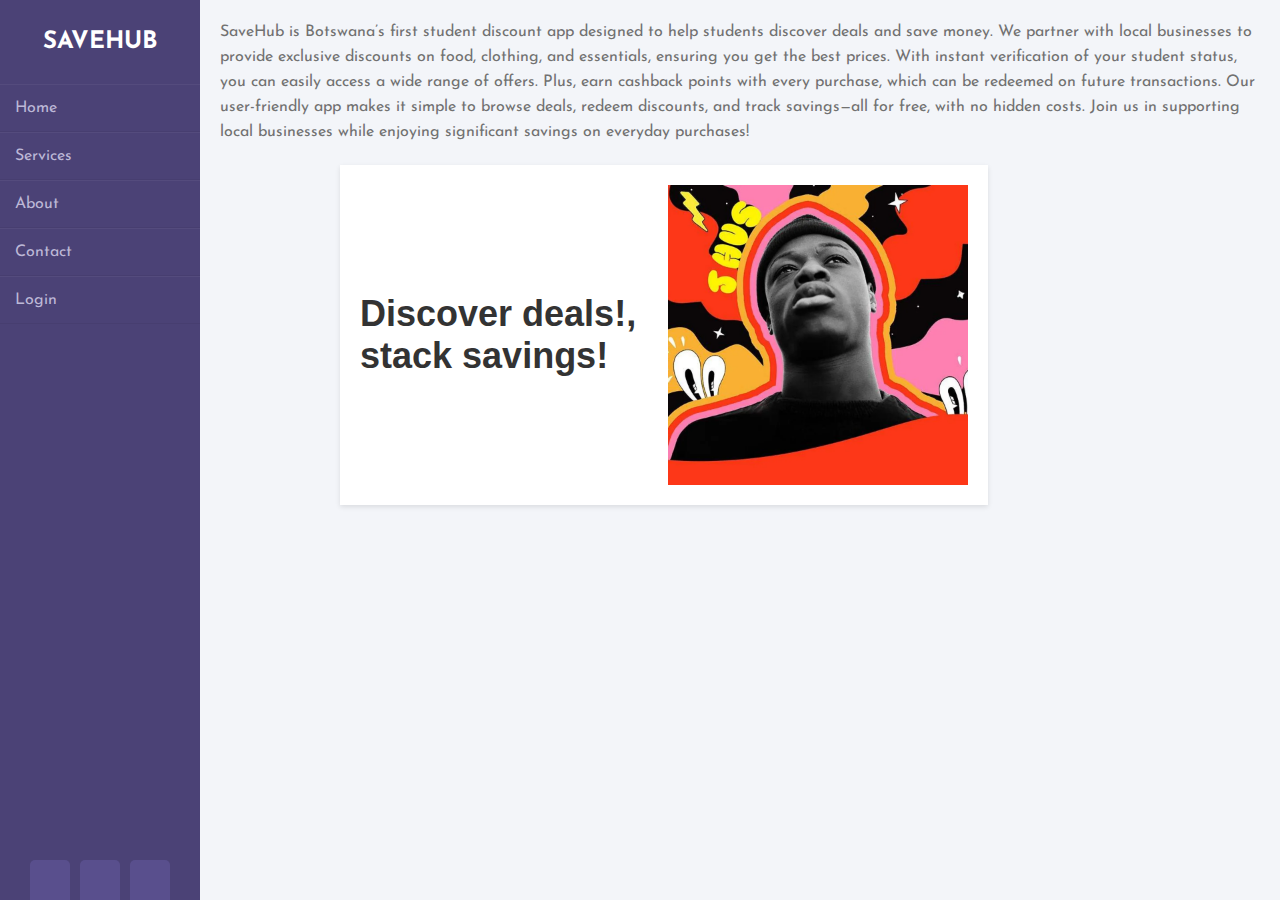
<file: index.html>
<!DOCTYPE html>
<html lang="en">
<head>
    <meta charset="UTF-8">
    <meta name="viewport" content="width=device-width, initial-scale=1.0">
    <title>SaveHub</title>
    <link rel="stylesheet" href="styles.css">
</head>
<body>
    <div class="wrapper">
        <div class="sidebar">
            <h2>saveHub</h2>
            <ul>
                <li><a href="#"><i class="fas fa-home"></i>Home</a></li>
                <li><a href="services.html"><i class="fas fa-user"></i>Services</a></li>
                <li><a href="about.html"><i class="fas fa-address-card"></i>About</a></li>
                <li><a href="contact.html"><i class="fas fa-address-book"></i>Contact</a></li>
                
                <li><a href="login.html"><i class="fas fa-map-pin"></i>Login</a></li>
            </ul> 
            <div class="social_media">
              <a href="#"><i class="fab fa-facebook-f"></i></a>
              <a href="#"><i class="fab fa-twitter"></i></a>
              <a href="#"><i class="fab fa-instagram"></i></a>
          </div>
        </div>
        <div class="main_content">
            <div class="info">
                <div>
                    SaveHub is Botswana’s first student discount app designed to help students discover deals and save money. We partner with local businesses to provide exclusive discounts on food, clothing, and essentials, ensuring you get the best prices. With instant verification of your student status, you can easily access a wide range of offers. Plus, earn cashback points with every purchase, which can be redeemed on future transactions. Our user-friendly app makes it simple to browse deals, redeem discounts, and track savings—all for free, with no hidden costs. Join us in supporting local businesses while enjoying significant savings on everyday purchases!
                </div>
               
                

                
            </div>
            <div class="content-box">
                <p class="three-d-text">Discover deals!, stack savings!</p>
                <img src="ud.webp" alt="Example Image" class="content-image">
    </div>
       
        </div>
    </div>

    <script>
        function toggleLoginBox() {
            var loginBox = document.getElementById('loginBox');
            loginBox.style.display = loginBox.style.display === 'block' ? 'none' : 'block';
        }
    </script>
</body>
</html>
</file>
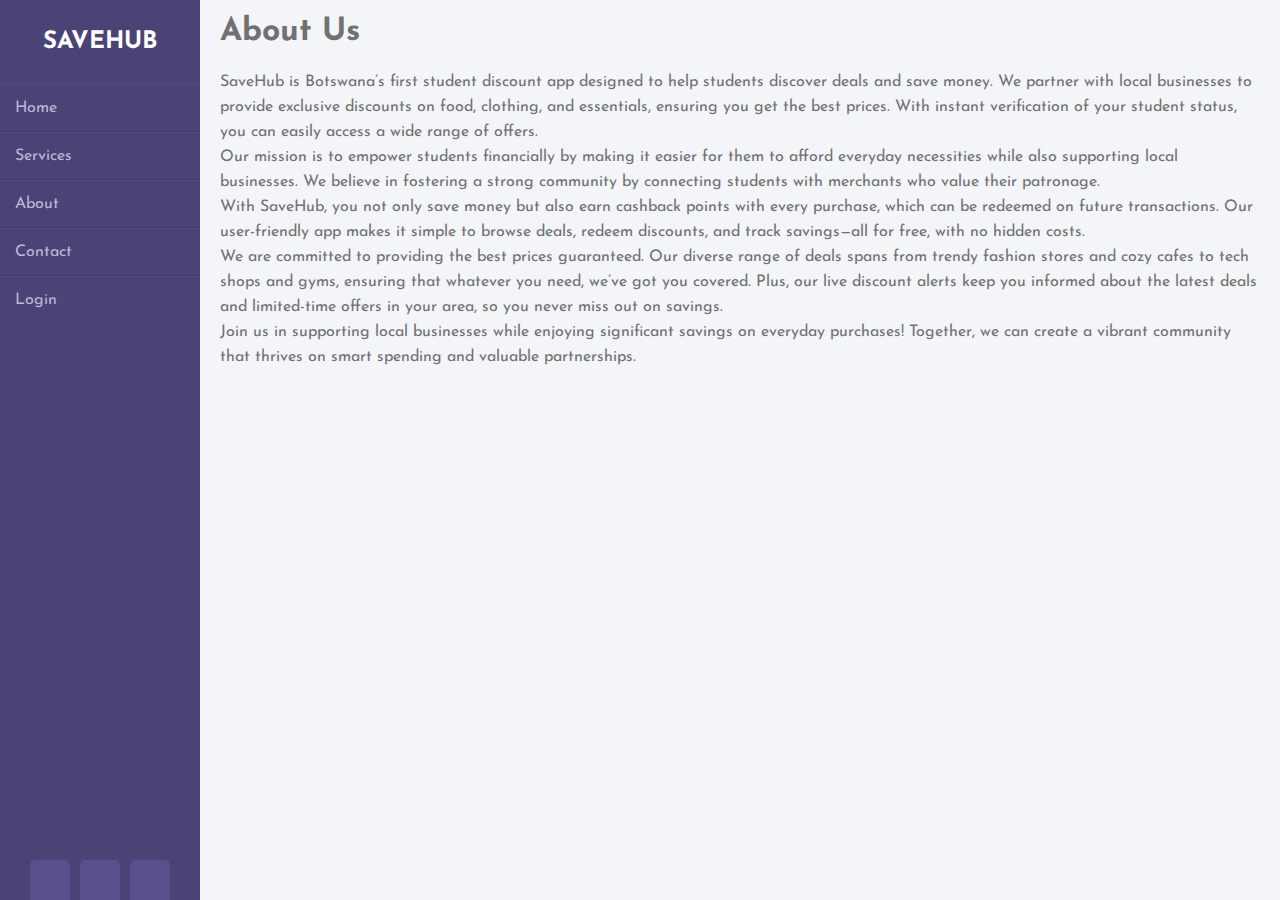
<file: about.html>
<!DOCTYPE html>
<html lang="en">
<head>
    <meta charset="UTF-8">
    <meta name="viewport" content="width=device-width, initial-scale=1.0">
    <title>About Us - SaveHub</title>
    <link rel="stylesheet" href="styles.css">
</head>
<body>
    <div class="wrapper">
        <div class="sidebar">
            <h2>SaveHub</h2>
            <ul>
                <li><a href="index.html"><i class="fas fa-home"></i>Home</a></li>
                <li><a href="services.html"><i class="fas fa-user"></i>Services</a></li>
                <li><a href="about.html"><i class="fas fa-address-card"></i>About</a></li>
                <li><a href="contact.html"><i class="fas fa-address-book"></i>Contact</a></li>
            
                <li><a href="login.html"><i class="fas fa-user"></i>Login</a></li>
            </ul> 
            <div class="social_media">
                <a href="#"><i class="fab fa-facebook-f"></i></a>
                <a href="#"><i class="fab fa-twitter"></i></a>
                <a href="#"><i class="fab fa-instagram"></i></a>
            </div>
        </div>
        <div class="main_content">
            <div class="info">
                <h1>About Us</h1><br>
                <p>SaveHub is Botswana’s first student discount app designed to help students discover deals and save money. We partner with local businesses to provide exclusive discounts on food, clothing, and essentials, ensuring you get the best prices. With instant verification of your student status, you can easily access a wide range of offers.</p>
                <p>Our mission is to empower students financially by making it easier for them to afford everyday necessities while also supporting local businesses. We believe in fostering a strong community by connecting students with merchants who value their patronage.</p>
                <p>With SaveHub, you not only save money but also earn cashback points with every purchase, which can be redeemed on future transactions. Our user-friendly app makes it simple to browse deals, redeem discounts, and track savings—all for free, with no hidden costs.</p>
                <p>We are committed to providing the best prices guaranteed. Our diverse range of deals spans from trendy fashion stores and cozy cafes to tech shops and gyms, ensuring that whatever you need, we’ve got you covered. Plus, our live discount alerts keep you informed about the latest deals and limited-time offers in your area, so you never miss out on savings.</p>
                <p>Join us in supporting local businesses while enjoying significant savings on everyday purchases! Together, we can create a vibrant community that thrives on smart spending and valuable partnerships.</p>
            </div>
            
        </div>
    </div>

    <script>
        function toggleLoginBox() {
            var loginBox = document.getElementById('loginBox');
            loginBox.style.display = loginBox.style.display === 'block' ? 'none' : 'block';
        }
    </script>
</body>
</html>
</file>
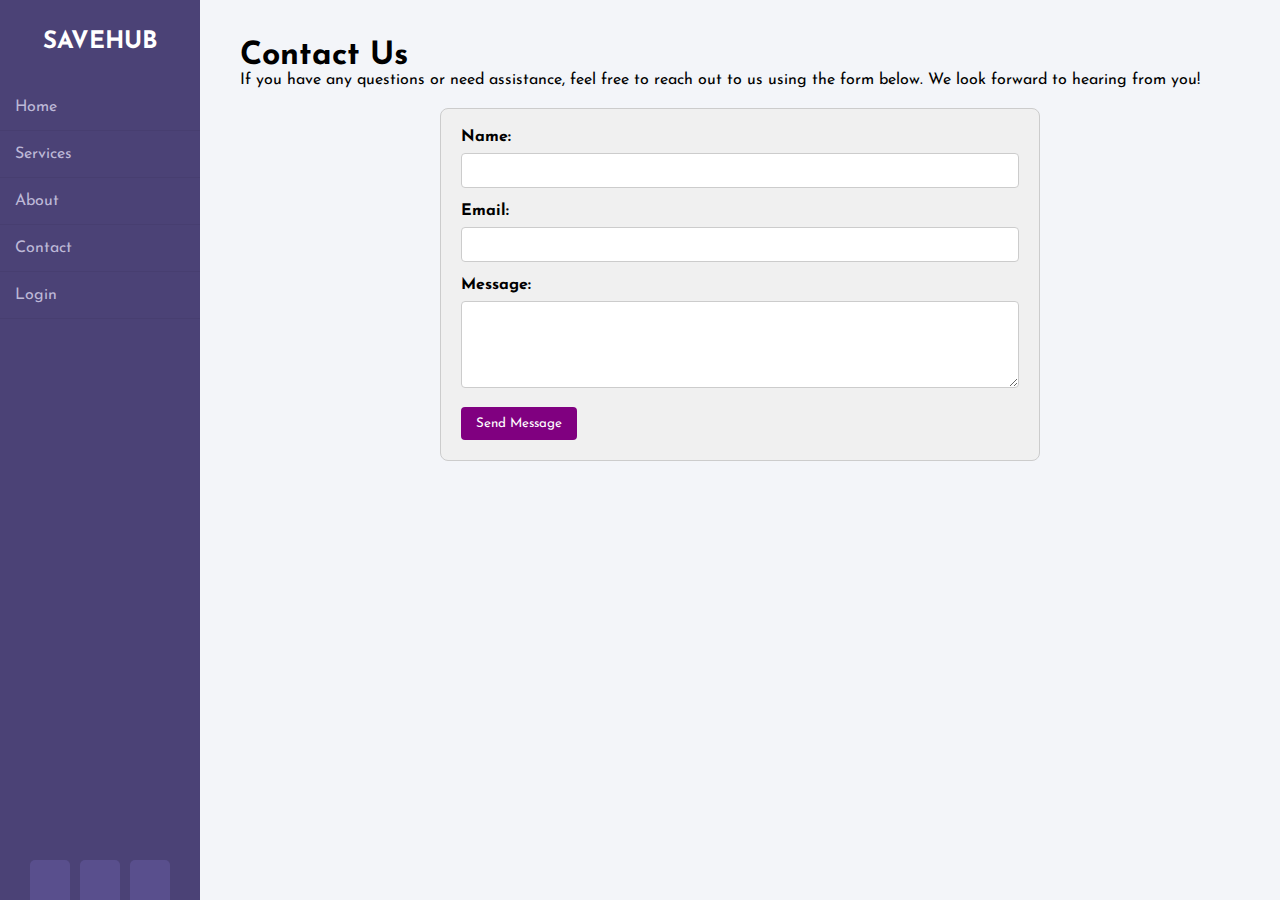
<file: contact.html>
<!DOCTYPE html>
<html lang="en">
<head>
    <meta charset="UTF-8">
    <meta name="viewport" content="width=device-width, initial-scale=1.0">
    <title>Contact Us - SaveHub</title>
    <link rel="stylesheet" href="costyles.css">
</head>
<body>
    <div class="wrapper">
        <div class="sidebar">
            <h2>SaveHub</h2>
            <ul>
                <li><a href="index.html"><i class="fas fa-home"></i> Home</a></li>
                <li><a href="services.html"><i class="fas fa-user"></i> Services</a></li>
                <li><a href="about.html"><i class="fas fa-address-card"></i> About</a></li>
                <li><a href="contact.html"><i class="fas fa-address-book"></i> Contact</a></li>
               
                <li><a href="login.html"><i class="fas fa-map-pin"></i> Login</a></li>
            </ul> 
            <div class="social_media">
                <a href="#"><i class="fab fa-facebook-f"></i></a>
                <a href="#"><i class="fab fa-twitter"></i></a>
                <a href="#"><i class="fab fa-instagram"></i></a>
            </div>
        </div>
        <div class="main_content">
            <h1>Contact Us</h1>
            <p>If you have any questions or need assistance, feel free to reach out to us using the form below. We look forward to hearing from you!</p>
            <form action="#" method="POST" class="contact-form">
                <label for="name">Name:</label>
                <input type="text" id="name" name="name" required>

                <label for="email">Email:</label>
                <input type="email" id="email" name="email" required>

                <label for="message">Message:</label>
                <textarea id="message" name="message" rows="5" required></textarea>

                <button type="submit">Send Message</button>
            </form>
        </div>
    </div>
</body>
</html>
</file>
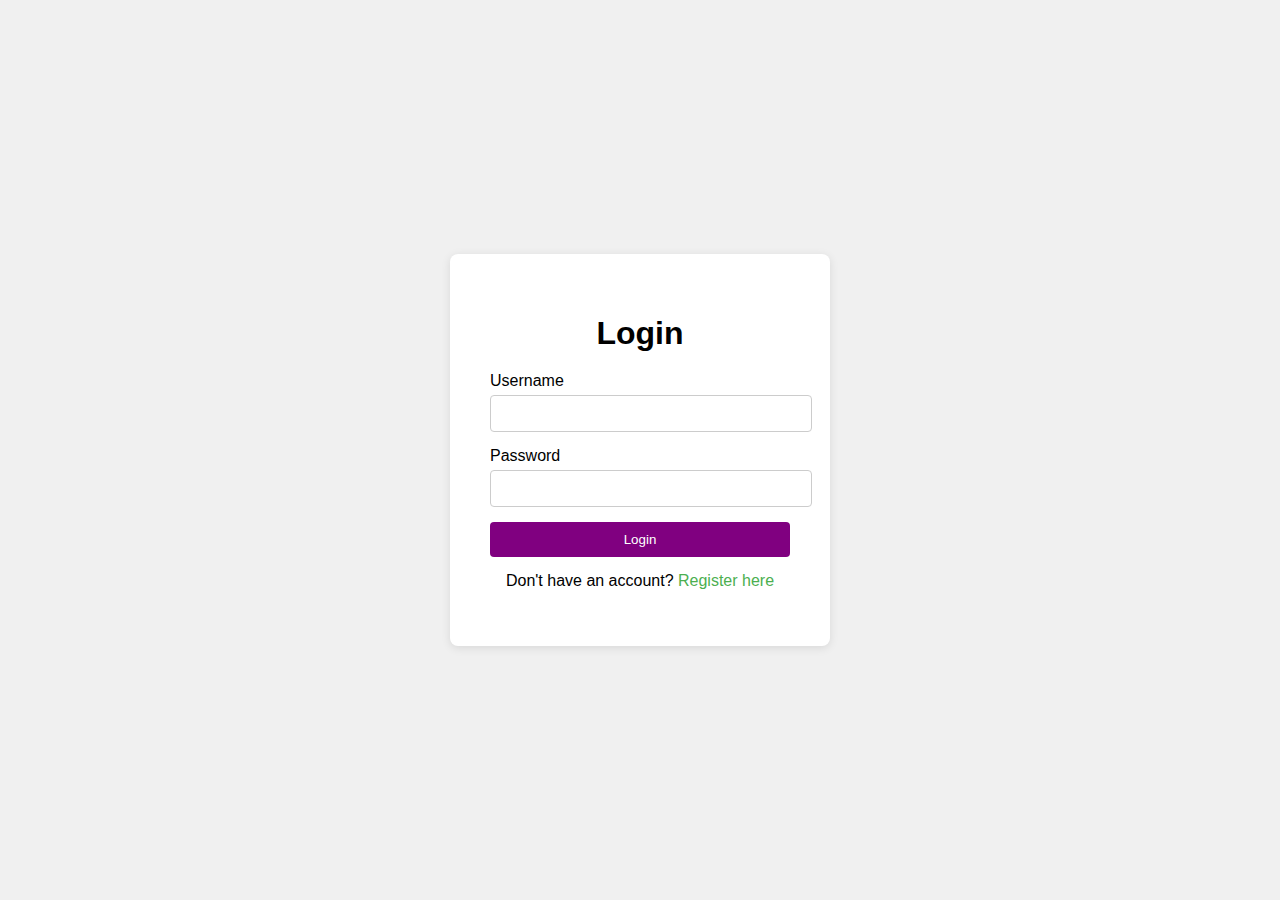
<file: login.html>
<!DOCTYPE html>
<html lang="en">
<head>
    <meta charset="UTF-8">
    <meta name="viewport" content="width=device-width, initial-scale=1.0">
    <link rel="stylesheet" href="loginstyle.css">
    <title>Login Page</title>
</head>
<body>
    <div class="container">
        <h1>Login</h1>
        <form class="login-form">
            <div class="form-group">
                <label for="username">Username</label>
                <input type="text" id="username" name="username" required>
            </div>
            <div class="form-group">
                <label for="password">Password</label>
                <input type="password" id="password" name="password" required>
            </div>
            <button type="submit">Login</button>
        </form>
        <p class="register-link">Don't have an account? <a href="#">Register here</a></p>
    </div>
</body>
</html>
</file>
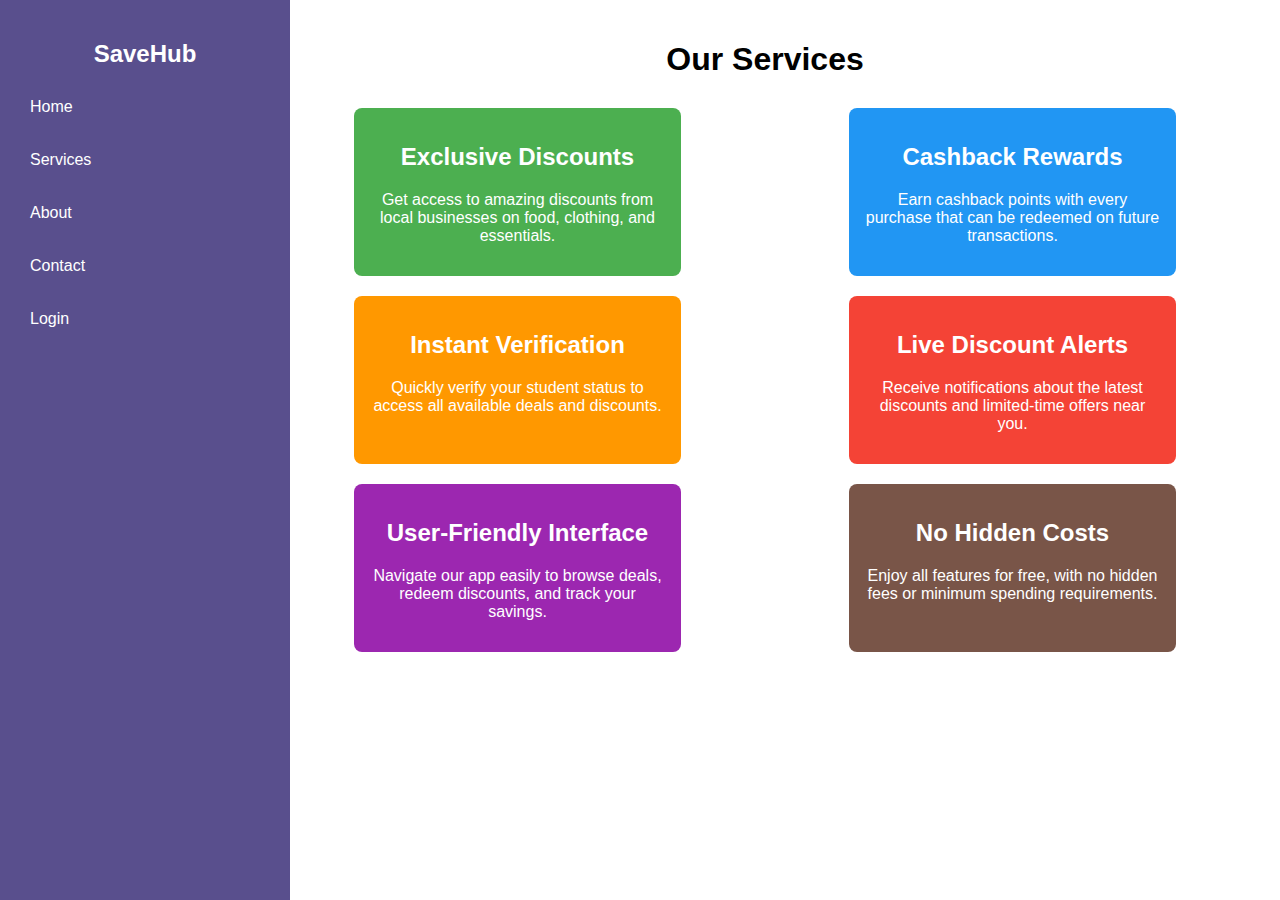
<file: services.html>
<!DOCTYPE html>
<html lang="en">
<head>
    <meta charset="UTF-8">
    <meta name="viewport" content="width=device-width, initial-scale=1.0">
    <title>SaveHub Services</title>
    <link rel="stylesheet" href="serviceStyle.css">
</head>
<body>
    <div class="wrapper">
        <div class="sidebar">
            <h2>SaveHub</h2>
            <ul>
                <li><a href="index.html"><i class="fas fa-home"></i>Home</a></li>
                <li><a href="services.html"><i class="fas fa-user"></i>Services</a></li>
                <li><a href="about.html"><i class="fas fa-address-card"></i>About</a></li>
                <li><a href="contact.html"><i class="fas fa-address-book"></i>Contact</a></li>
               
                <li><a href="login.html"><i class="fas fa-sign-in-alt"></i>Login</a></li>
            </ul> 
            <div class="social_media">
                <a href="#"><i class="fab fa-facebook-f"></i></a>
                <a href="#"><i class="fab fa-twitter"></i></a>
                <a href="#"><i class="fab fa-instagram"></i></a>
            </div>
        </div>
        <div class="main_content">
            <h1>Our Services</h1>
            <div class="services-container">
                <div class="service-box service1">
                    <h2>Exclusive Discounts</h2>
                    <p>Get access to amazing discounts from local businesses on food, clothing, and essentials.</p>
                </div>
                <div class="service-box service2">
                    <h2>Cashback Rewards</h2>
                    <p>Earn cashback points with every purchase that can be redeemed on future transactions.</p>
                </div>
                <div class="service-box service3">
                    <h2>Instant Verification</h2>
                    <p>Quickly verify your student status to access all available deals and discounts.</p>
                </div>
                <div class="service-box service4">
                    <h2>Live Discount Alerts</h2>
                    <p>Receive notifications about the latest discounts and limited-time offers near you.</p>
                </div>
                <div class="service-box service5">
                    <h2>User-Friendly Interface</h2>
                    <p>Navigate our app easily to browse deals, redeem discounts, and track your savings.</p>
                </div>
                <div class="service-box service6">
                    <h2>No Hidden Costs</h2>
                    <p>Enjoy all features for free, with no hidden fees or minimum spending requirements.</p>
                </div>
            </div>
        </div>
    </div>
</body>
</html>
</file>
<file: styles.css>
@import url('https://fonts.googleapis.com/css?family=Josefin+Sans&display=swap');

*{
  margin: 0;
  padding: 0;
  box-sizing: border-box;
  list-style: none;
  text-decoration: none;
  font-family: 'Josefin Sans', sans-serif;
}

body{
   background-color: #f3f5f9;
}

.wrapper{
  display: flex;
  position: relative;
}

.wrapper .sidebar{
  width: 200px;
  height: 100%;
  background: #4b4276;
  padding: 30px 0px;
  position: fixed;
}

.wrapper .sidebar h2{
  color: #fff;
  text-transform: uppercase;
  text-align: center;
  margin-bottom: 30px;
}

.wrapper .sidebar ul li{
  padding: 15px;
  border-bottom: 1px solid #bdb8d7;
  border-bottom: 1px solid rgba(0,0,0,0.05);
  border-top: 1px solid rgba(255,255,255,0.05);
}    

.wrapper .sidebar ul li a{
  color: #bdb8d7;
  display: block;
}

.wrapper .sidebar ul li a .fas{
  width: 25px;
}

.wrapper .sidebar ul li:hover{
  background-color: #594f8d;
}
    
.wrapper .sidebar ul li:hover a{
  color: #fff;
}
 
.wrapper .sidebar .social_media{
  position: absolute;
  bottom: 0;
  left: 50%;
  transform: translateX(-50%);
  display: flex;
}

.wrapper .sidebar .social_media a{
  display: block;
  width: 40px;
  background: #594f8d;
  height: 40px;
  line-height: 45px;
  text-align: center;
  margin: 0 5px;
  color: #bdb8d7;
  border-top-left-radius: 5px;
  border-top-right-radius: 5px;
}

.wrapper .main_content{
  width: 100%;
  margin-left: 200px;
}

.wrapper .main_content .header{
  padding: 20px;
  background: #fff;
  color: #717171;
  border-bottom: 1px solid #e0e4e8;
}

.wrapper .main_content .info{
  margin: 20px;
  color: #717171;
  line-height: 25px;
}

.wrapper .main_content .info div{
  margin-bottom: 20px;
}
 

header {
    text-align: center;
    padding: 10px 0;
   
}

.title {
    margin: 0;
    font-size: 32px;
}

.container {
    display: flex;
    flex-direction: row;
}

.nav-bar {
    background-color: #fff;
    width: 100px;
    padding: 10px;
    box-shadow: 0 2px 5px rgba(0, 0, 0, 0.1);
    height: 100vh; /* Full height */
}

.nav-bar ul {
    list-style-type: none;
    padding: 0;
}

.nav-bar ul li {
    margin: 10px 0;
}

.nav-bar ul li a {
    text-decoration: none;
    color: #333;
    font-weight: bold;
}

.content-box {
    background-color: white;
    padding: 20px;
    margin: 20px;
    margin-left: 140px; /* Add margin-left to move it right */
    display: flex;
    justify-content: space-between;
    align-items: center;
    box-shadow: 0 2px 5px rgba(0, 0, 0, 0.1);
    width: 60%;
    max-width: 800px;
}

.content-box img {
    max-width: 300px; /* Adjust this value to make the image larger */
    width: 100%; /* Ensures the image scales responsively */
    height: auto; /* Maintains the aspect ratio */
}
.content-box p{
    font-family: Arial, Helvetica, sans-serif;
}

.three-d-text {
    font-size: 36px;
    font-weight: bold;
    color: #333;
   
}

/* Responsive Styles */
@media (max-width: 768px) {
    .wrapper {
        flex-direction: column; /* Stack sidebar and content vertically */
    }

    .wrapper .sidebar {
        width: 100%; /* Full width sidebar on smaller screens */
        height: auto; /* Remove fixed height */
        position: relative; /* Change position to relative */
    }

    .wrapper .main_content {
        width: 100%; /* Full width for main content */
        margin-left: 0; /* Remove left margin */
    }

    .content-box {
        width: 90%; /* Make content boxes take more width */
        margin-left: 0; /* Reset margin-left */
    }

    .nav-bar {
        width: 100%; /* Full width nav bar */
        height: auto; /* Remove fixed height */
    }
}
</file>
<file: costyles.css>
@import url('https://fonts.googleapis.com/css?family=Josefin+Sans&display=swap');

* {
    margin: 0;
    padding: 0;
    box-sizing: border-box;
    list-style: none;
    text-decoration: none;
    font-family: 'Josefin Sans', sans-serif;
}

body {
    background-color: #f3f5f9;
}

.wrapper {
    display: flex;
    position: relative;
}

.wrapper .sidebar {
    width: 200px;
    height: 100%;
    background: #4b4276;
    padding: 30px 0px;
    position: fixed;
}

.wrapper .sidebar h2 {
    color: #fff;
    text-transform: uppercase;
    text-align: center;
    margin-bottom: 30px;
}

.wrapper .sidebar ul li {
    padding: 15px;
    border-bottom: 1px solid rgba(0, 0, 0, 0.05);
}

.wrapper .sidebar ul li a {
    color: #bdb8d7;
    display: block;
}

.wrapper .sidebar ul li:hover {
    background-color: #594f8d;
}

.wrapper .sidebar ul li:hover a {
    color: #fff;
}

.wrapper .sidebar .social_media {
    position: absolute;
    bottom: 0;
    left: 50%;
    transform: translateX(-50%);
    display: flex;
}

.wrapper .sidebar .social_media a {
    display: block;
    width: 40px;
    background: #594f8d;
    height: 40px;
    line-height: 45px;
    text-align: center;
    margin: 0 5px;
    color: #bdb8d7;
    border-top-left-radius: 5px;
    border-top-right-radius: 5px;
}

.wrapper .main_content {
    width: calc(100% - 200px); /* Subtract sidebar width */
    margin-left: 200px; /* Align main content with sidebar */
}

.wrapper .main_content .header {
    padding: 20px;
    background: #fff;
    color: #717171;
    border-bottom: 1px solid #e0e4e8;
}

.wrapper .main_content .info {
    margin: 20px;
    color: #717171;
    line-height: 25px;
}

.wrapper .main_content .info div {
    margin-bottom: 20px;
}

header {
    text-align: center;
    padding: 10px 0;
}

.title {
    margin: 0;
    font-size: 32px;
}

.container {
    display: flex;
    flex-direction: row;
}

.nav-bar {
    background-color: #fff;
    width: 100px;
    padding: 10px;
    box-shadow: 0 2px 5px rgba(0, 0, 0, 0.1);
    height: 100vh; /* Full height */
}

.nav-bar ul {
    list-style-type: none;
    padding: 0;
}

.nav-bar ul li {
    margin: 10px 0;
}

.nav-bar ul li a {
    text-decoration: none;
    color: #333;
    font-weight: bold;
}

.content-box {
    background-color: white;
    padding: 20px;
    margin: 20px;
    margin-left: 140px; /* Add margin-left to move it right */
    display: flex;
    justify-content: space-between;
    align-items: center;
    box-shadow: 0 2px 5px rgba(0, 0, 0, 0.1);
    width: 60%;
    max-width: 800px;
}

.content-box img {
    max-width: 300px; /* Adjust this value to make the image larger */
    width: 100%; /* Ensures the image scales responsively */
    height: auto; /* Maintains the aspect ratio */
}

.content-box p {
    font-family: Arial, Helvetica, sans-serif;
}

.three-d-text {
    font-size: 36px;
    font-weight: bold;
    color: #333;
}

.main_content {
    flex: 1;
    padding: 40px; /* Increased padding for more space around the content */
}

.contact-form {
    max-width: 600px;
    margin: 20px auto;
    padding: 20px;
    border: 1px solid #ccc;
    border-radius: 8px;
    background-color: #f0f0f0; /* Slightly grey background */
}

.contact-form label {
    display: block;
    margin-bottom: 8px;
    font-weight: bold;
}

.contact-form input,
.contact-form textarea {
    width: 100%;
    padding: 10px;
    margin-bottom: 15px;
    border: 1px solid #ccc;
    border-radius: 4px;
}

.contact-form button {
    background-color: purple; /* Green */
    color: white;
    padding: 10px 15px;
    border: none;
    border-radius: 4px;
    cursor: pointer;
}

.contact-form button:hover {
    background-color: light palevioletred; /* Darker green */
}

/* Responsive Styles */
@media (max-width: 768px) {
    .wrapper {
        flex-direction: column; /* Stack sidebar and content vertically */
    }

    .wrapper .sidebar {
        width: 100%; /* Full width sidebar on smaller screens */
        height: auto; /* Remove fixed height */
        position: relative; /* Change position to relative */
    }

    .wrapper .main_content {
        width: 100%; /* Full width for main content */
        margin-left: 0; /* Remove left margin */
    }

    .content-box {
        width: 90%; /* Make content boxes take more width */
        margin-left: 0; /* Reset margin-left */
    }

    .nav-bar {
        width: 100%; /* Full width nav bar */
        height: auto; /* Remove fixed height */
    }
}
</file>
<file: loginstyle.css>
body {
    font-family: Arial, sans-serif;
    background-color: #f0f0f0;
    display: flex;
    justify-content: center;
    align-items: center;
    height: 100vh;
    margin: 0;
}

.container {
    background-color: white;
    padding: 40px;
    border-radius: 8px;
    box-shadow: 0 2px 10px rgba(0, 0, 0, 0.1);
    width: 300px;
}

h1 {
    text-align: center;
    margin-bottom: 20px;
}

.form-group {
    margin-bottom: 15px;
}

label {
    display: block;
    margin-bottom: 5px;
}

input[type="text"],
input[type="password"] {
    width: 100%;
    padding: 10px;
    border: 1px solid #ccc;
    border-radius: 4px;
}

button {
    width: 100%;
    padding: 10px;
    background-color: purple;
    color: white;
    border: none;
    border-radius: 4px;
    cursor: pointer;
}

button:hover {
    background-color: #45a049;
}

.register-link {
    text-align: center;
    margin-top: 15px;
}

.register-link a {
    color: #4CAF50;
    text-decoration: none;
}
</file>
<file: serviceStyle.css>
body {
    font-family: Arial, sans-serif;
    margin: 0;
    padding: 0;
}

.wrapper {
    display: flex;
}

.sidebar {
    width: 250px;
    background: #594f8d;
    color: #fff;
    padding: 20px;
    position: fixed; /* Make sidebar fixed */
    height: 100vh; /* Full height for the sidebar */
}

.sidebar h2 {
    text-align: center;
}

.sidebar ul {
    list-style-type: none;
    padding: 0;
}

.sidebar ul li {
    margin: 15px 0;
}

.sidebar ul li a {
    color: #fff;
    text-decoration: none;
    padding: 10px; /* Add padding for better click area */
    display: block; /* Make the entire area clickable */
}

.sidebar ul li a:hover {
    background-color: #594f8d; /* Change background on hover */
}

.main_content {
    flex: 1;
    padding: 20px;
    margin-left: 250px; /* Account for the fixed sidebar */
}

h1 {
    text-align: center;
    margin-bottom: 20px;
}

.services-container {
    display: flex;
    flex-wrap: wrap;
    justify-content: space-around;
}

.service-box {
    width: 30%;
    padding: 15px;
    margin: 10px;
    border-radius: 8px;
    color: #fff;
    text-align: center;
}

.service1 {
    background-color: #4CAF50; /* Green */
}

.service2 {
    background-color: #2196F3; /* Blue */
}

.service3 {
    background-color: #FF9800; /* Orange */
}

.service4 {
    background-color: #F44336; /* Red */
}

.service5 {
    background-color: #9C27B0; /* Purple */
}

.service6 {
    background-color: #795548; /* Brown */
}

/* Media Query for responsiveness */
@media (max-width: 768px) {
    .sidebar {
        width: 100px; /* Smaller width for mobile */
    }

    .main_content {
        margin-left: 100px; /* Adjust margin for mobile */
    }

    .service-box {
        width: 100%; /* Full width for mobile */
    }
}

/* Responsive Styles */
@media (max-width: 768px) {
    .wrapper {
        flex-direction: column; /* Stack sidebar and content vertically */
    }

    .wrapper .sidebar {
        width: 100%; /* Full width sidebar on smaller screens */
        height: auto; /* Remove fixed height */
        position: relative; /* Change position to relative */
    }

    .wrapper .main_content {
        width: 100%; /* Full width for main content */
        margin-left: 0; /* Remove left margin */
    }

    .content-box {
        width: 90%; /* Make content boxes take more width */
        margin-left: 0; /* Reset margin-left */
    }

    .nav-bar {
        width: 100%; /* Full width nav bar */
        height: auto; /* Remove fixed height */
    }
}
</file>
